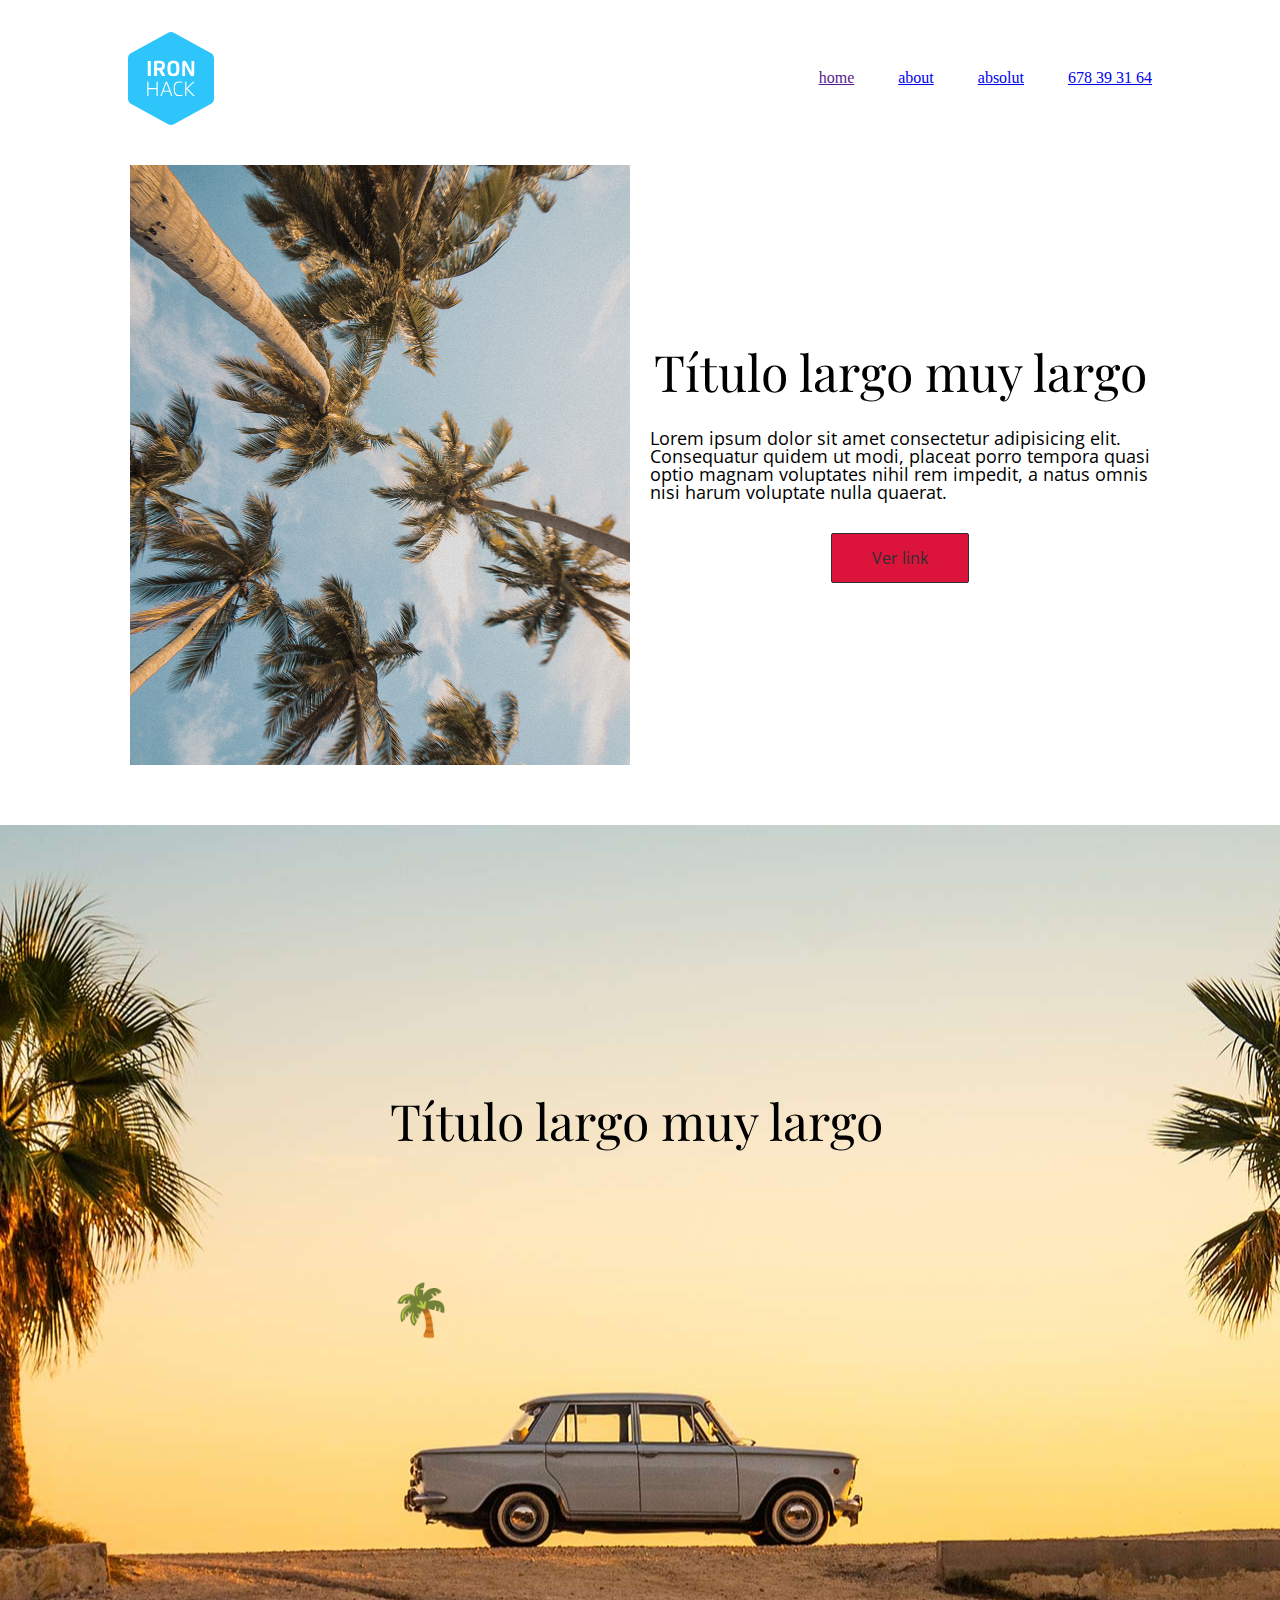
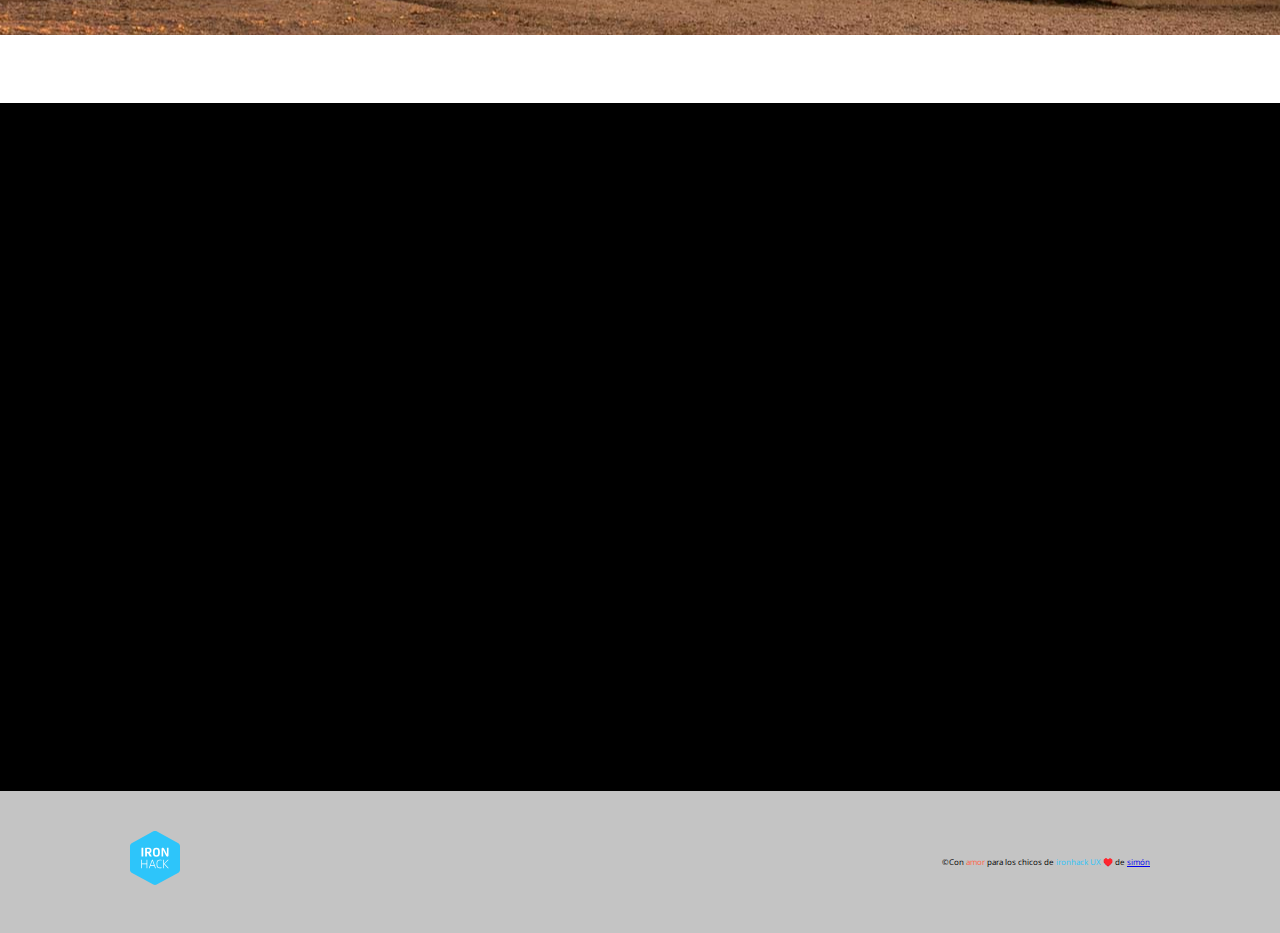
<file: index.html>
<!DOCTYPE html>
<html lang="en">
<head>
    <meta charset="UTF-8">
    <meta http-equiv="X-UA-Compatible" content="IE=edge">
    <meta name="viewport" content="width=device-width, initial-scale=1.0">
    <title>Repaso 🚀</title>
    <link rel="stylesheet" href="css/reset.css">
    <link rel="stylesheet" href="css/style.css">
    <link rel="preconnect" href="https://fonts.gstatic.com">
    <link href="https://fonts.googleapis.com/css2?family=Open+Sans:wght@300&family=Playfair+Display:ital,wght@1,800&display=swap" rel="stylesheet">
   
    <link href="https://unpkg.com/aos@2.3.1/dist/aos.css" rel="stylesheet">
    <script src="https://unpkg.com/aos@2.3.1/dist/aos.js"></script>
</head>

<body>
    <header>
        <img src="img/Logo.svg" alt="logo Ironhack">
        <nav>
            <a href="">home</a>
            <a href="about.html">about</a>
            <!-- <a href="" id="enlaceNav">contact</a> -->
            <a href="absolut.html">absolut</a>
            <!-- <a href="mailto:simon.negrete@tailor-hub.com">Contacta a Simón</a> -->
            <a href="tel:+34678393164"> 678 39 31 64</a>
        </nav>
    </header>
    <main>
        <section id="seccionUno">
            <img class="imgUno" src="img/angello-pro-UljbyG2UcVI-unsplash.jpg" alt="palmera imagen">
            <div>
                <h3>Título largo muy largo</h3>
                <p>Lorem ipsum dolor sit amet consectetur adipisicing elit. Consequatur quidem ut modi, placeat porro tempora quasi optio magnam voluptates nihil rem impedit, a natus omnis nisi harum voluptate nulla quaerat.</p>
                <a class="boton" href="https://medium.com/tailor-hub/branding-una-conversaci%C3%B3n-con-mi-abuelo-50dbc8282a94">Ver link</a>
            </div>
        </section>

        <section id="seccionDos" data-aos="fade-right">
                <div>
                    <h3>Título largo muy largo</h3>
                    <p data-aos="fade-up-right">Lorem ipsum dolor sit amet consectetur adipisicing elit. Consequatur quidem ut modi, placeat porro tempora quasi optio magnam voluptates nihil rem impedit, a natus omnis nisi harum voluptate nulla quaerat.</p>

                    <h3 class="palmera">🌴</h3>
                </div>
        </section>

        <section id="seccionTres">  
            <div id="imgText" data-aos="fade-right">
                <div id="colorText" data-aos="fade-left">
                    <h3>Título largo muy largo</h3>
                    <p>Lorem ipsum dolor sit amet consectetur adipisicing elit.</p>
                    <p>Consequatur quidem ut modi, placeat porro tempora quasi optio magnam voluptates nihil rem impedit, a natus omnis nisi harum voluptate nulla quaerat.</p>
                    <a class="boton" href="">Ver link</a>
                </div>
                <img class="imgUno"src="img/photo-1593642702909-dec73df255d7.jpeg" alt="teletrabajo">
            </div>
        </section>
    </main>

    <footer>
        <div>
            <img id="logoIronhackFooter" src="img/Logo.svg" alt="logo Ironhack">
            <p id="parFooter">©Con <span id="colorAmor">amor</span> para los chicos de <span id="colorIronhack">ironhack UX</span> ♥️ de <a href="https://tailor-hub.com/" target="_blank">simón</a></p>    
        </div>
    </footer>

    <script>
        AOS.init();
    </script>
</body>
</html>
</file>
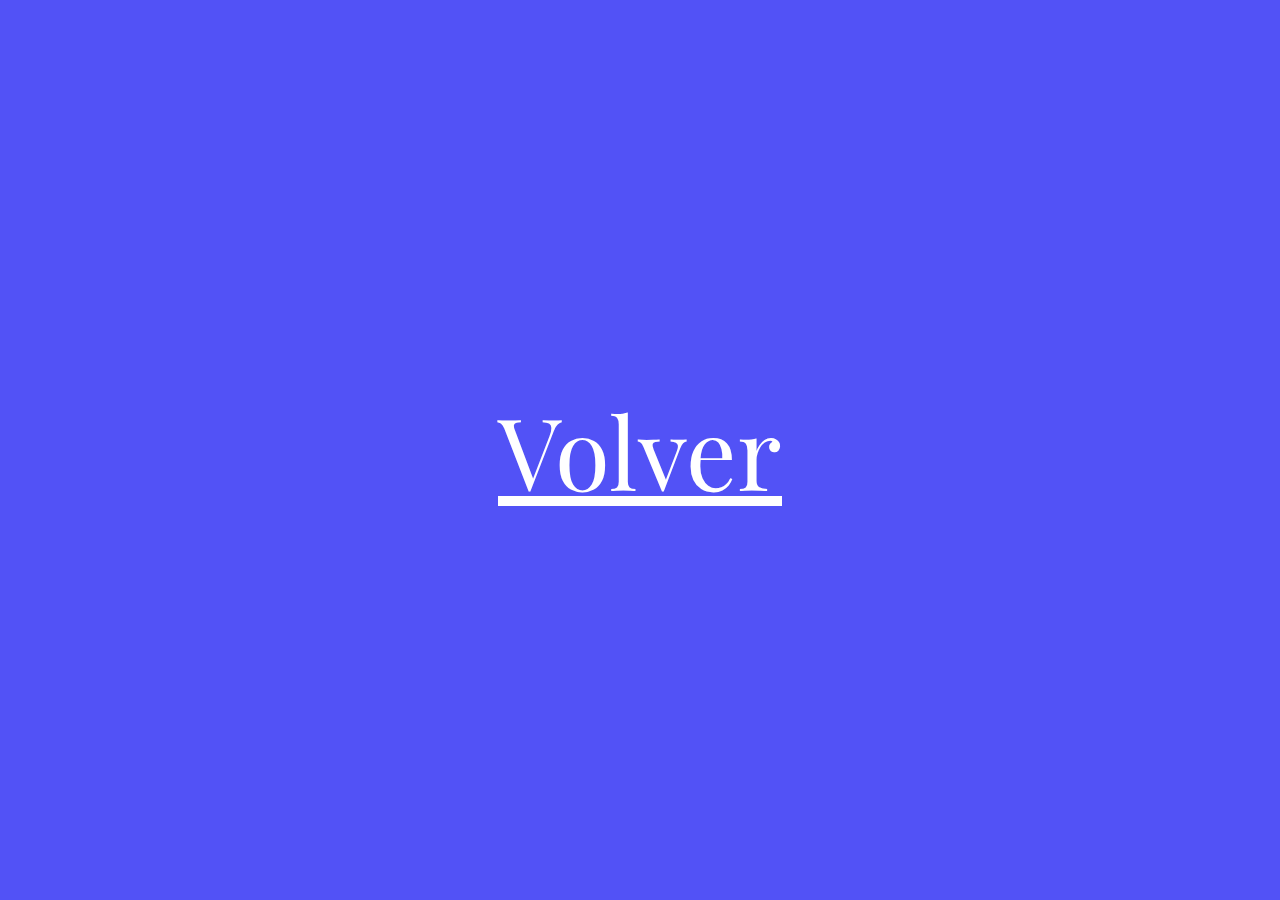
<file: about.html>
<!DOCTYPE html>
<html lang="en">
<head>
    <meta charset="UTF-8">
    <meta http-equiv="X-UA-Compatible" content="IE=edge">
    <meta name="viewport" content="width=device-width, initial-scale=1.0">
    <title>Document</title>
    <link rel="stylesheet" href="css/reset.css">
    <link rel="stylesheet" href="css/about.css">
    <link href="https://fonts.googleapis.com/css2?family=Open+Sans:wght@300&family=Playfair+Display:ital,wght@1,800&display=swap" rel="stylesheet">

</head>
<body>
    <a href="index.html">Volver</a>
</body>
</html>
</file>
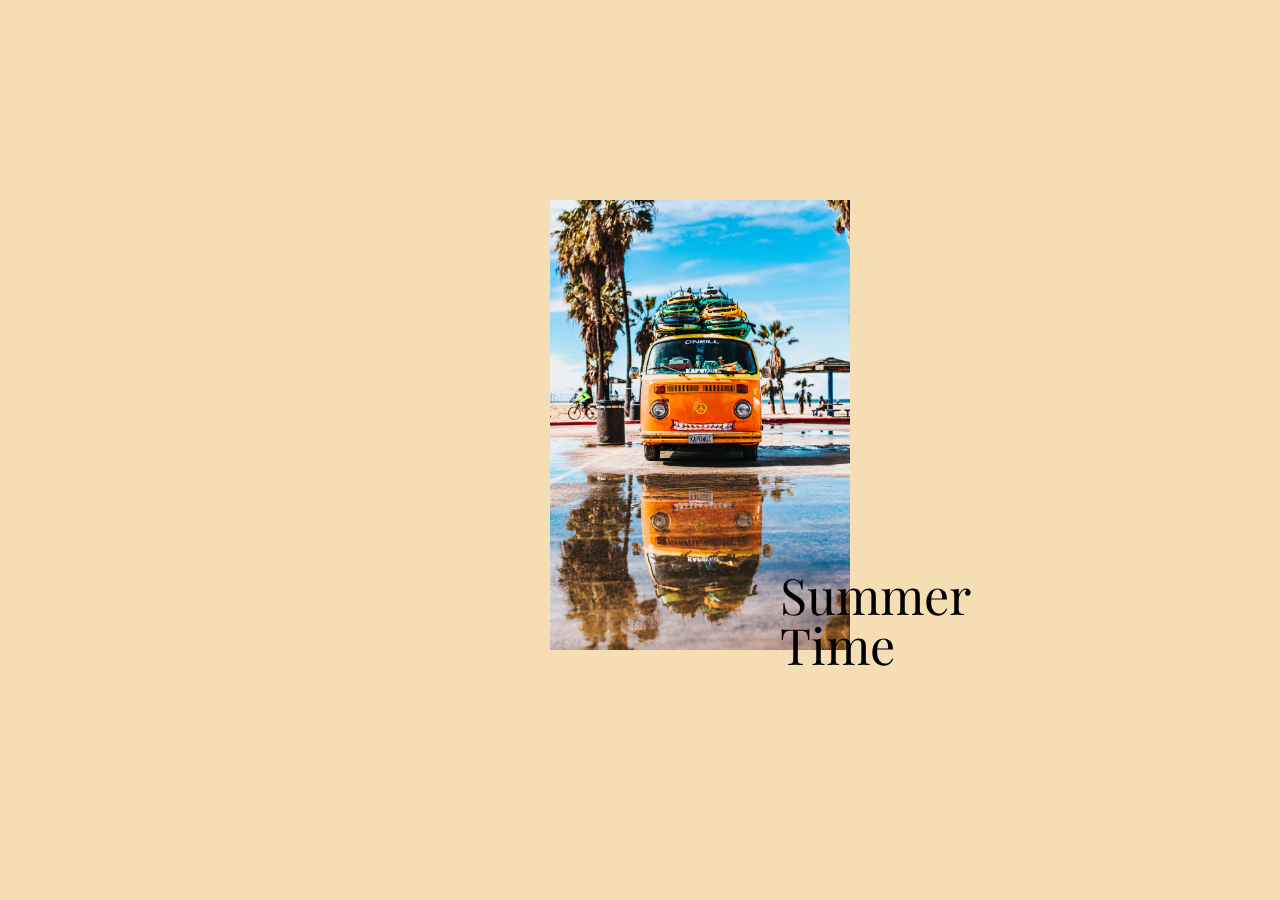
<file: absolut.html>
<!DOCTYPE html>
<html lang="en">
<head>
    <meta charset="UTF-8">
    <meta http-equiv="X-UA-Compatible" content="IE=edge">
    <meta name="viewport" content="width=device-width, initial-scale=1.0">
    <title>Absolut</title>
    <link rel="stylesheet" href="css/reset.css">
    <link rel="stylesheet" href="css/absolut.css">
    <link href="https://fonts.googleapis.com/css2?family=Open+Sans:wght@300&family=Playfair+Display:ital,wght@1,800&display=swap" rel="stylesheet">

</head>
<body>

    <section>
        <h1>Summer Time</h1>
        <a href="index.html"><img src="img/tyler-nix-6mze64HRU2Q-unsplash.jpg" alt="furgo surf">    </a>
    </section>


    
</body>
</html>
</file>
<file: css/style.css>
@keyframes animationText {
    0%{
        width: 600px;
    }
    30%{
        width: 400px;
    }

    57%{
        width: 1500px;
        background-color: tomato;
    }
    100%{
        width: 1280px;
    }
}

@keyframes scaleButton {
    0%{
        transform: scale(1);
    }
    50%{
        transform: scale(4);
    }
    100%{
        transform: scale(1);
        background-color: yellow;
    }
}

header{
    display: flex;
    align-items: center;
    width: 80vw;
    max-width: 1280px;
    justify-content: space-between;
    margin: 0 auto;
    padding-top: 32px;
    padding-bottom: 40px;
    animation: animationText  5s;
}

nav a{
    margin-right: 40px;
}
nav a:last-child{
    margin-right: 0;
}

header img{
    width: 86px;
}
/* #enlaceNav{
    margin-right: 0;
} */
#seccionUno, #seccionDos, #seccionTres{
    margin: 0 auto;
}

#seccionUno{
    display: flex;
    width: 1020px;
    justify-content: space-between;
    align-items: center;
    animation: animationText 10s;
}

.imgUno{
    width: 500px;
    height: 600px;
    object-fit: cover;
}

#seccionUno div{
    width: 500px;
    display: flex;
    flex-direction: column;
    align-items: center;
}

h3, p{
    padding-bottom: 32px;
}

h3{
    font-family: 'Playfair Display', Times, serif;
    font-size: 50px;
}

p{
    font-size: 18px;
    font-family: 'Open Sans', sans-serif;
}

.boton{
    background-color: crimson;
    color: #2B2F30;
    font-size: 16px;
    font-family: 'Open Sans', sans-serif;
    text-decoration: none;
    padding-left: 40px;
    padding-right: 40px;
    padding-top: 16px;
    padding-bottom: 16px;
    border: 1px solid #2B2F30;
    border-radius: 2px;
    cursor: pointer;
}

.boton:hover{
    background-color: teal;
    animation: scaleButton 2s;
    -webkit-animation: scaleButton 2s;
    -moz-animation: scaleButton 2s;
}

#seccionDos{
    margin-top: 60px;
    margin-bottom: 68px;
    background-image: url("../img/mateo-giraud-wtBex4wQw60-unsplash.jpg");
    background-position: center;
    width: 100vw;
    height: 90vh;
    display: flex;
    align-items: center;
}

#seccionDos div{
    width: 500px;
    margin: 0 auto;
}

#seccionTres{
    background-color: black;
}

#imgText{
    width: 1020px;
    margin: 0 auto;
    display: flex;
    justify-content: space-between;
    align-items: center;
    padding-top: 40px;
    padding-bottom: 48px;
}

#colorText{
    width: 500px;
    color: white;
}

footer{
    background-color: #C4C4C4;
}
footer div{
    width: 1020px;
    margin: 0 auto;
    display: flex;
    align-items: center;
    justify-content: space-between;
}

#logoIronhackFooter{
    width: 50px;
    padding-top: 40px;
    padding-bottom: 48px;
}
#parFooter{
    padding-bottom: 0;
    margin-bottom: 0;
    font-size: 8px;
}
#colorAmor{
    color: tomato;
}
#colorIronhack{
    color: #2DC5FA;
}

@keyframes spiner {
    100%{
        transform: rotate(360deg);
    }
    
}

.palmera{
    animation: spiner 4s linear infinite;

}
</file>
<file: css/about.css>
body{
    background-color: #5252F6;
    width: 100vw;
    height: 100vh;
    display: flex;
    justify-content: center;
    align-items: center;
}

a{
    font-family: 'Playfair Display', Times, serif;
    font-size: 100px;
    color: white;
}

a:hover{
    color: tomato;
}
</file>
<file: css/absolut.css>
img{
    width: 300px;
    position: absolute;
    top: -250px;
    left: -90px;
    z-index: 1;
}

section{
    position: relative;
}


body{
    width: 100vw;
    height: 100vh;
    background-color: wheat;
    display: flex;
    justify-content: center;
    align-items: center;
}

h1{
    font-family: 'Playfair Display', Times, serif;
    position: absolute;
    z-index: 1000;
    font-size: 50px;
    left: 140px;
    top: 120px;
}

a{
    font-family: 'Open Sans', sans-serif;
}
</file>
